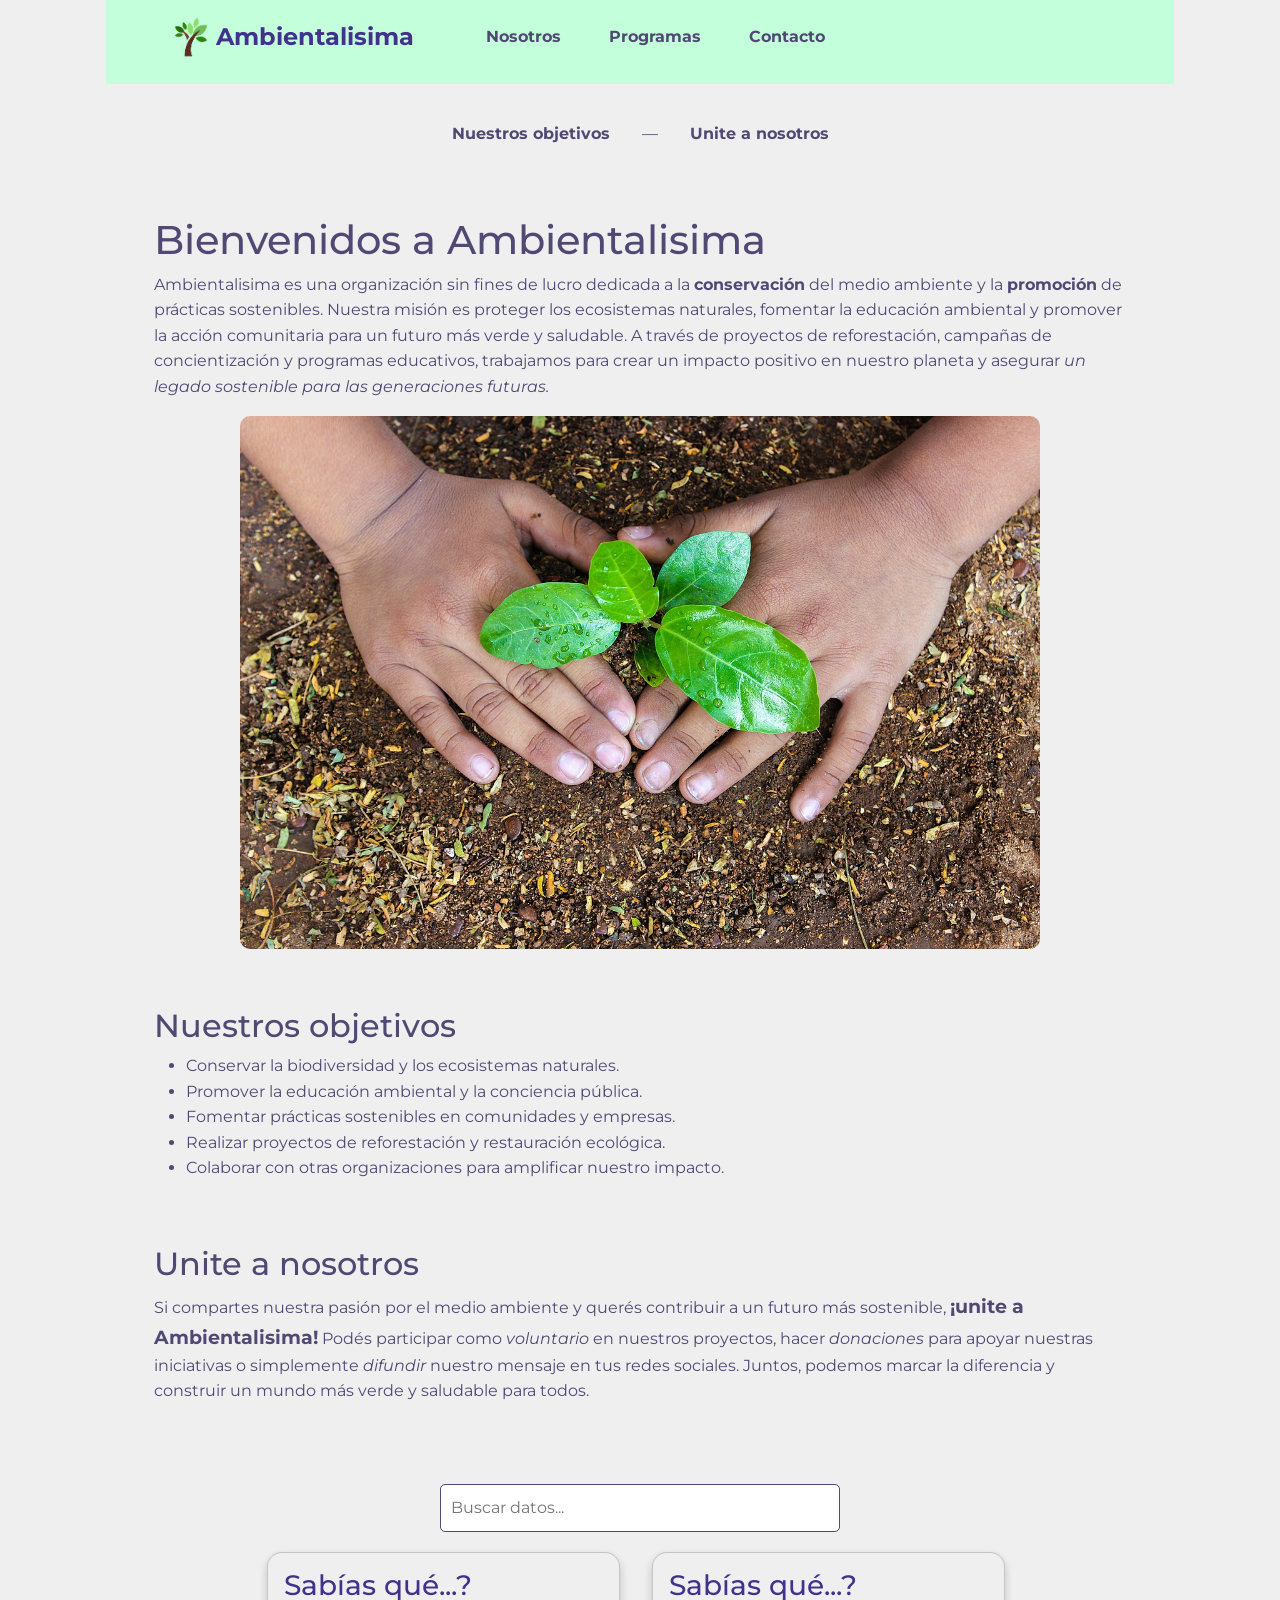
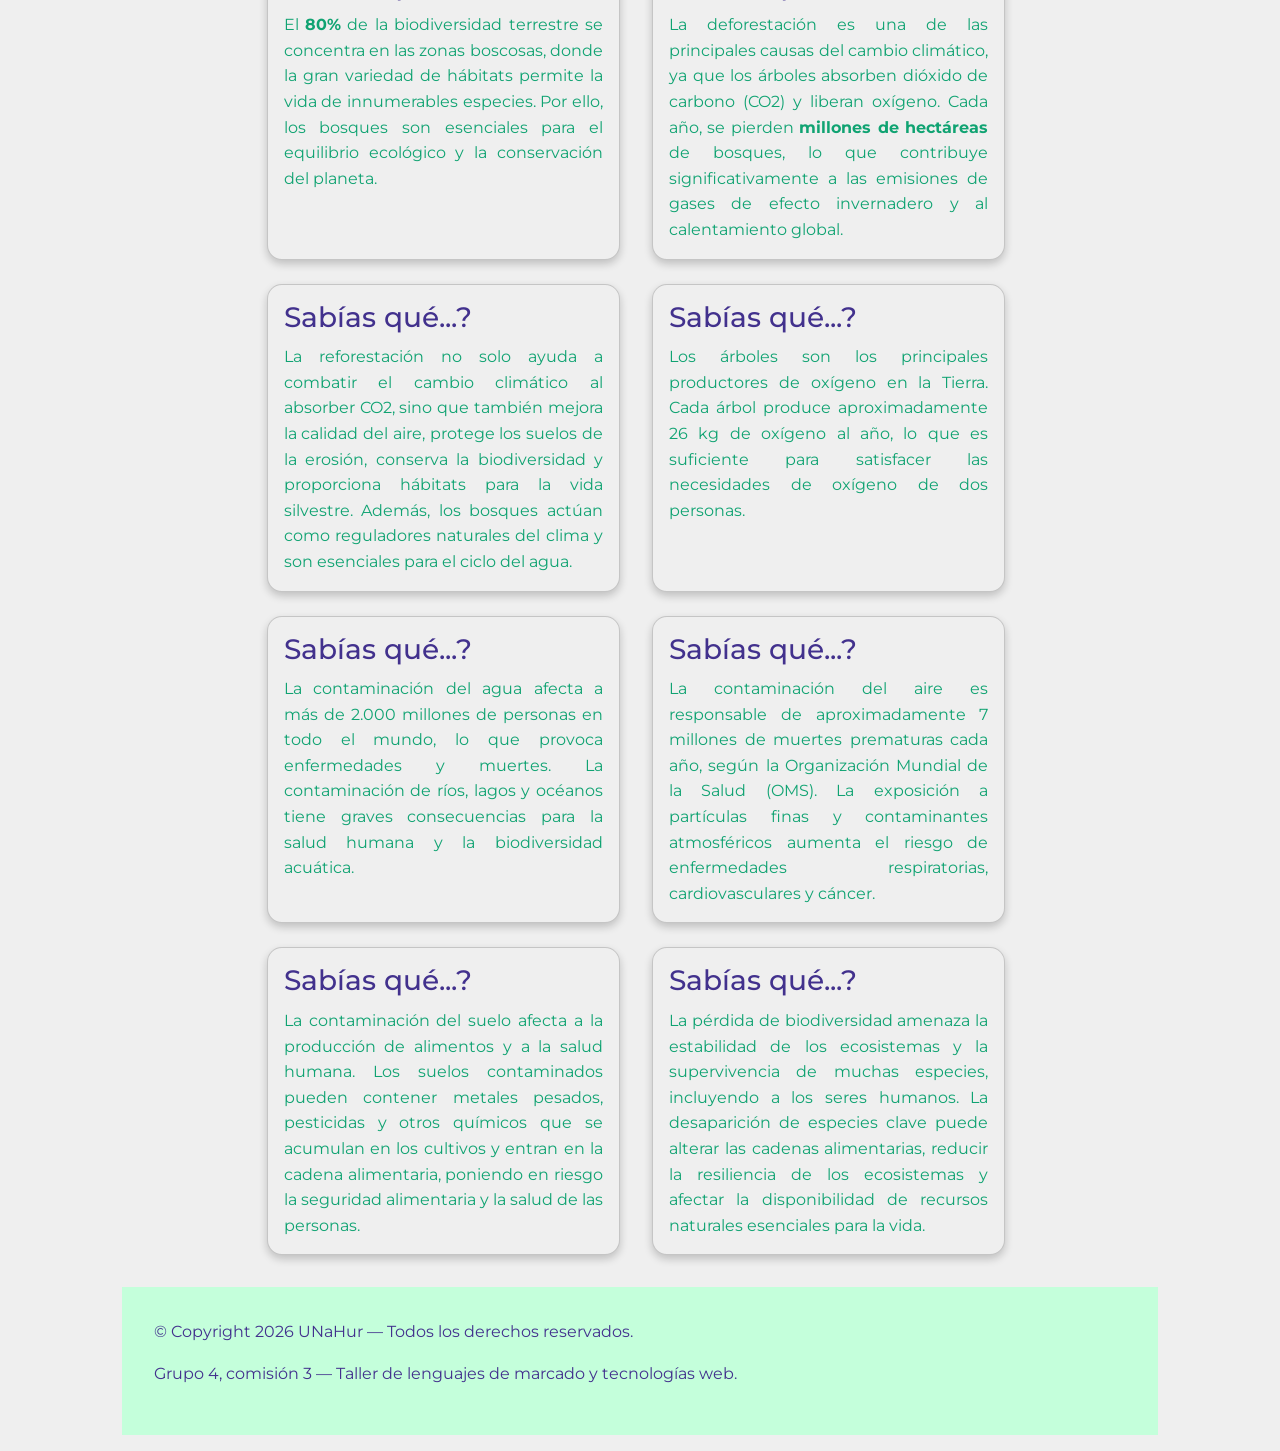
<file: index.html>
<!doctype html>
<html lang="es">
    <head>
        <meta charset="UTF-8" />
        <meta name="viewport" content="width=device-width, initial-scale=1.0" />
        <title>Ambientalisima</title>

        <link rel="preconnect" href="https://fonts.googleapis.com" />
        <link rel="preconnect" href="https://fonts.gstatic.com" crossorigin />
        <link
            href="https://fonts.googleapis.com/css2?family=Montserrat:ital,wght@0,100..900;1,100..900&display=swap"
            rel="stylesheet"
        />

        <link
            href="https://cdn.jsdelivr.net/npm/bootstrap@5.3.3/dist/css/bootstrap.min.css"
            rel="stylesheet"
        />
        <link rel="stylesheet" href="css/estilos.css" />
    </head>
    <body>
        <header>
            <nav class="navbar navbar-expand-lg navbar-light">
                <div class="container-fluid">
                    <a href="index.html">
                        <img
                            class="logo"
                            src="multimedia/imagenes/tree_icon.png"
                            alt="Logo de Ambientalisima"
                            height="50"
                            width="50"
                        />
                    </a>
                    <a class="navbar-brand" href="index.html">Ambientalisima</a>
                    <button
                        class="navbar-toggler"
                        type="button"
                        data-bs-toggle="collapse"
                        data-bs-target="#navbarNav"
                        aria-controls="navbarNav"
                        aria-expanded="false"
                        aria-label="Toggle navigation"
                    >
                        <span class="navbar-toggler-icon"></span>
                    </button>
                    <div class="collapse navbar-collapse" id="navbarNav">
                        <ul class="navbar-nav">
                            <li class="nav-item">
                                <a class="nav-link" href="nosotros.html"
                                    >Nosotros</a
                                >
                            </li>
                            <li class="nav-item">
                                <a class="nav-link" href="programas.html"
                                    >Programas</a
                                >
                            </li>
                            <li class="nav-item">
                                <a class="nav-link" href="contacto.html"
                                    >Contacto</a
                                >
                            </li>
                        </ul>
                    </div>
                </div>
            </nav>
        </header>

        <main>
            <nav id="secciones">
                <ul>
                    <li class="nav-item">
                        <a class="nav-link" href="#objetivos"
                            >Nuestros objetivos</a
                        >
                    </li>
                    <li><p>—</p></li>
                    <li class="nav-item">
                        <a class="nav-link" href="#unite">Unite a nosotros</a>
                    </li>
                </ul>
            </nav>
            <section>
                <h1 id="bienvenidos">Bienvenidos a Ambientalisima</h1>
                <p>
                    Ambientalisima es una organización sin fines de lucro
                    dedicada a la <strong>conservación</strong> del medio
                    ambiente y la <strong>promoción</strong> de prácticas
                    sostenibles. Nuestra misión es proteger los ecosistemas
                    naturales, fomentar la educación ambiental y promover la
                    acción comunitaria para un futuro más verde y saludable. A
                    través de proyectos de reforestación, campañas de
                    concientización y programas educativos, trabajamos para
                    crear un impacto positivo en nuestro planeta y asegurar
                    <em>un legado sostenible para las generaciones futuras.</em>
                </p>
                <img
                    class="imgCuerpo"
                    src="multimedia/imagenes/sapling_hands.jpg"
                    alt="Brote de árbol en manos de niño"
                    height="600"
                    width="800"
                />
            </section>
            <section>
                <h2 id="objetivos">Nuestros objetivos</h2>
                <ul>
                    <li>
                        Conservar la biodiversidad y los ecosistemas naturales.
                    </li>
                    <li>
                        Promover la educación ambiental y la conciencia pública.
                    </li>
                    <li>
                        Fomentar prácticas sostenibles en comunidades y
                        empresas.
                    </li>
                    <li>
                        Realizar proyectos de reforestación y restauración
                        ecológica.
                    </li>
                    <li>
                        Colaborar con otras organizaciones para amplificar
                        nuestro impacto.
                    </li>
                </ul>
            </section>
            <section>
                <h2 id="unite">Unite a nosotros</h2>
                <p>
                    Si compartes nuestra pasión por el medio ambiente y querés
                    contribuir a un futuro más sostenible,
                    <a href="contacto.html">¡unite a Ambientalisima!</a> Podés
                    participar como <em>voluntario</em> en nuestros proyectos,
                    hacer <em>donaciones</em> para apoyar nuestras iniciativas o
                    simplemente <em>difundir</em> nuestro mensaje en tus redes
                    sociales. Juntos, podemos marcar la diferencia y construir
                    un mundo más verde y saludable para todos.
                </p>
            </section>
        </main>

        <aside>
            <input type="text" id="buscador" placeholder="Buscar datos..." />
            <div class="container row row-cols-3 g-2">
                <article class="sabiasQue col card">
                    <h3 class="card-title">Sabías qué...?</h3>
                    <p class="card-text">
                        El <strong>80%</strong> de la biodiversidad terrestre se
                        concentra en las zonas boscosas, donde la gran variedad
                        de hábitats permite la vida de innumerables especies.
                        Por ello, los bosques son esenciales para el equilibrio
                        ecológico y la conservación del planeta.
                    </p>
                </article>
                <article class="sabiasQue col card">
                    <h3 class="card-title">Sabías qué...?</h3>
                    <p class="card-text">
                        La deforestación es una de las principales causas del
                        cambio climático, ya que los árboles absorben dióxido de
                        carbono (CO2) y liberan oxígeno. Cada año, se pierden
                        <strong>millones de hectáreas</strong>
                        de bosques, lo que contribuye significativamente a las
                        emisiones de gases de efecto invernadero y al
                        calentamiento global.
                    </p>
                </article>
                <article class="sabiasQue col card">
                    <h3 class="card-title">Sabías qué...?</h3>
                    <p class="card-text">
                        La reforestación no solo ayuda a combatir el cambio
                        climático al absorber CO2, sino que también mejora la
                        calidad del aire, protege los suelos de la erosión,
                        conserva la biodiversidad y proporciona hábitats para la
                        vida silvestre. Además, los bosques actúan como
                        reguladores naturales del clima y son esenciales para el
                        ciclo del agua.
                    </p>
                </article>
                <article class="sabiasQue col card">
                    <h3 class="card-title">Sabías qué...?</h3>
                    <p class="card-text">
                        Los árboles son los principales productores de oxígeno
                        en la Tierra. Cada árbol produce aproximadamente 26 kg
                        de oxígeno al año, lo que es suficiente para satisfacer
                        las necesidades de oxígeno de dos personas.
                    </p>
                </article>
                <article class="sabiasQue col card">
                    <h3 class="card-title">Sabías qué...?</h3>
                    <p class="card-text">
                        La contaminación del agua afecta a más de 2.000 millones
                        de personas en todo el mundo, lo que provoca
                        enfermedades y muertes. La contaminación de ríos, lagos
                        y océanos tiene graves consecuencias para la salud
                        humana y la biodiversidad acuática.
                    </p>
                </article>
                <article class="sabiasQue col card">
                    <h3 class="card-title">Sabías qué...?</h3>
                    <p class="card-text">
                        La contaminación del aire es responsable de
                        aproximadamente 7 millones de muertes prematuras cada
                        año, según la Organización Mundial de la Salud (OMS). La
                        exposición a partículas finas y contaminantes
                        atmosféricos aumenta el riesgo de enfermedades
                        respiratorias, cardiovasculares y cáncer.
                    </p>
                </article>
                <article class="sabiasQue col card">
                    <h3 class="card-title">Sabías qué...?</h3>
                    <p class="card-text">
                        La contaminación del suelo afecta a la producción de
                        alimentos y a la salud humana. Los suelos contaminados
                        pueden contener metales pesados, pesticidas y otros
                        químicos que se acumulan en los cultivos y entran en la
                        cadena alimentaria, poniendo en riesgo la seguridad
                        alimentaria y la salud de las personas.
                    </p>
                </article>
                <article class="sabiasQue col card">
                    <h3 class="card-title">Sabías qué...?</h3>
                    <p class="card-text">
                        La pérdida de biodiversidad amenaza la estabilidad de
                        los ecosistemas y la supervivencia de muchas especies,
                        incluyendo a los seres humanos. La desaparición de
                        especies clave puede alterar las cadenas alimentarias,
                        reducir la resiliencia de los ecosistemas y afectar la
                        disponibilidad de recursos naturales esenciales para la
                        vida.
                    </p>
                </article>
            </div>
        </aside>

        <footer>
            <p>© Copyright 2026 UNaHur — Todos los derechos reservados.</p>
            <p>
                Grupo 4, comisión 3 — Taller de lenguajes de marcado y
                tecnologías web.
            </p>
        </footer>
        <script src="https://cdn.jsdelivr.net/npm/bootstrap@5.3.3/dist/js/bootstrap.bundle.min.js"></script>
        <script src="js/buscador.js"></script>
    </body>
</html>
</file>
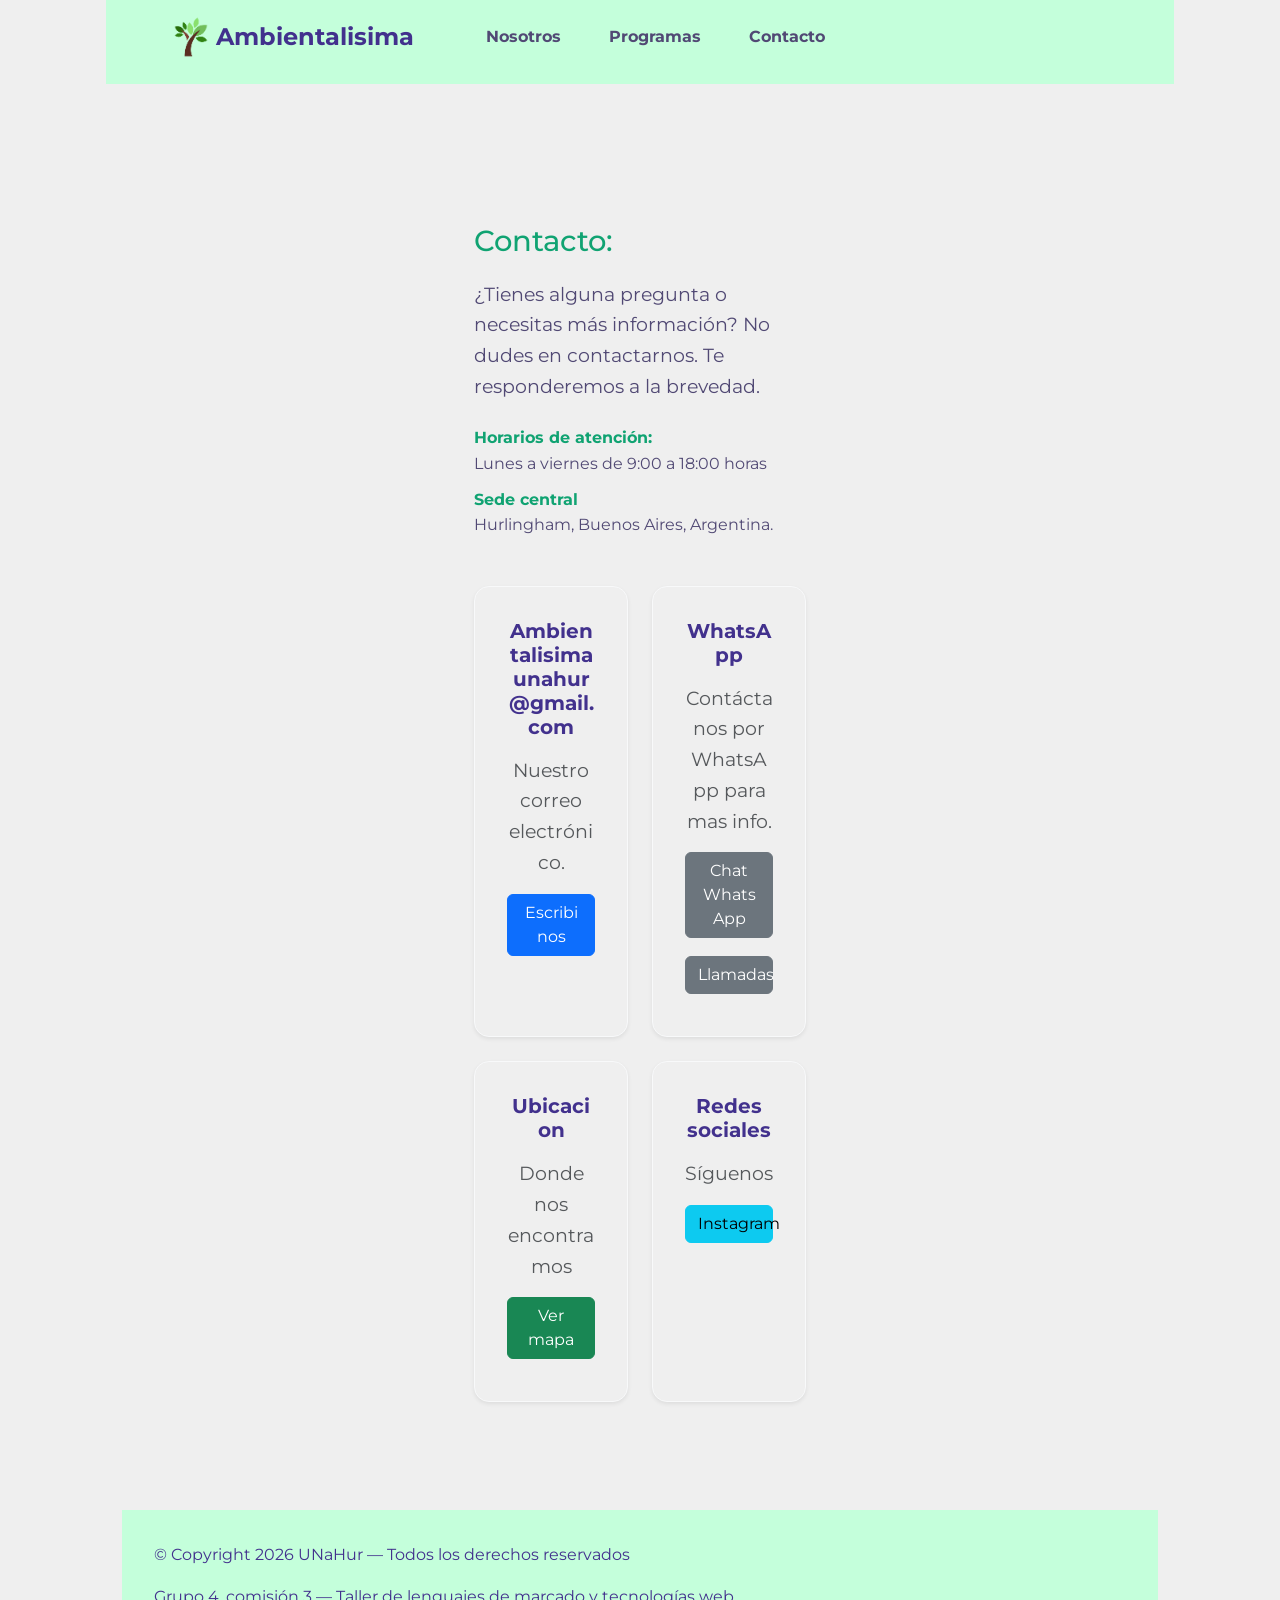
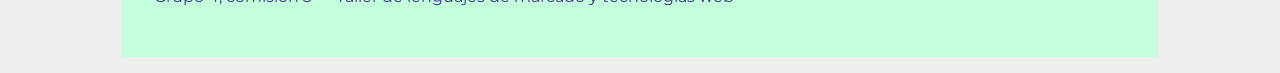
<file: contacto.html>
<!doctype html>
<html lang="es">
    <head>
        <meta charset="UTF-8" />
        <meta name="viewport" content="width=device-width, initial-scale=1.0" />
        <title>Contacto — Ambientalisima</title>

        <link rel="preconnect" href="https://fonts.googleapis.com" />
        <link rel="preconnect" href="https://fonts.gstatic.com" crossorigin />
        <link
            href="https://fonts.googleapis.com/css2?family=Montserrat:ital,wght@0,100..900;1,100..900&display=swap"
            rel="stylesheet"
        />

        <link
            href="https://cdn.jsdelivr.net/npm/bootstrap@5.3.3/dist/css/bootstrap.min.css"
            rel="stylesheet"
        />
        <link rel="stylesheet" href="css/estilos.css" />
    </head>
    <body>
        <header>
            <nav class="navbar navbar-expand-lg navbar-light">
                <div class="container-fluid">
                    <a href="index.html">
                        <img
                            class="logo"
                            src="multimedia/imagenes/tree_icon.png"
                            alt="Logo de Ambientalisima"
                            height="50"
                            width="50"
                        />
                    </a>
                    <a class="navbar-brand" href="index.html">Ambientalisima</a>
                    <button
                        class="navbar-toggler"
                        type="button"
                        data-bs-toggle="collapse"
                        data-bs-target="#navbarNav"
                        aria-controls="navbarNav"
                        aria-expanded="false"
                        aria-label="Toggle navigation"
                    >
                        <span class="navbar-toggler-icon"></span>
                    </button>
                    <div class="collapse navbar-collapse" id="navbarNav">
                        <ul class="navbar-nav">
                            <li class="nav-item">
                                <a class="nav-link" href="nosotros.html"
                                    >Nosotros</a
                                >
                            </li>
                            <li class="nav-item">
                                <a class="nav-link" href="programas.html"
                                    >Programas</a
                                >
                            </li>
                            <li class="nav-item">
                                <a class="nav-link" href="contacto.html"
                                    >Contacto</a
                                >
                            </li>
                        </ul>
                    </div>
                </div>
            </nav>
        </header>

        <main>
            <!-- contenedor de bootstrap para centrar el contenido y darle un margen superior -->
            <div class="container mt-5">
                <div class="row">    <!-- comentario de ayuda activa la grilla y alinea las columnas hacia los costados-->
                     <div class="col-12 col-md-8 mx-auto"> <!--es lo que hace que el sitio sea responsivo. En celular-->
                        
            <section id="contacto">  
                <h1>Contacto:</h1>
                <p class="lead"> 
                    <strong>¿Tienes alguna pregunta o necesitas más información? No
                        dudes en contactarnos. Te responderemos a la
                        brevedad.</strong></p>

                        <div class="info-dl my-4">
                            <dl>                                                   <!--lista de descripción sin viñeta ni numeros-->
                                <dt>Horarios de atención:</dt>
                                <dd>Lunes a viernes de 9:00 a 18:00 horas</dd>    
                                <dt>Sede central</dt>                              <!--lista de termino o titulo a definir dentro de una lista-->
                                <dd>Hurlingham, Buenos Aires, Argentina.</dd>      <!--detalle descrpcion o respuesta de una (dt) -->
                            </dl>
                        </div>

                  <!--tarjeta de contacto -->
            <div id="canales-contacto" class="row g-4 mt-2">  <!--g-4 espacia las tarjetas para que no se peguen en celulares-->
               <div class="col-12 col-md-6">
                   <div class="card h-100 border-light shadow-sm">
                       <div class="card-body text-center">
                        <h5 class="card-title fw-bold">Ambientalisimaunahur@gmail.com</h5>
                        <p class="card-text text-muted my-3">Nuestro correo electrónico.</p> 
                            <a id="correo" href="mailto:Ambientalisimaunahur@gmail.com" class=" btn btn-primary w-100" rel="noopener noreferrer">Escribinos</a>
                       </div>
                   </div>
               </div>    
                <!--tarjeta de tel-->
            <div class="col-12 col-md-6">
                <div class="card h-100 border-light shadow-sm">
                    <div class="card-body text-center">
                        <h5 class="card-title fw-bold">WhatsApp</h5>
                        <p class="card-text text-muted my-3">Contáctanos por WhatsApp para mas info.</p>
                        <a id="whatsapp" href="https://wa.me/541128832372" class="btn btn-secondary w-100" target="_blank" rel="noopener noreferrer">Chat WhatsApp</a>
                              <!-- agrego boton en tarjeta con teléfono para cumplir con parte 1 (href=tel:)-->
                        <a id="telefono" href="tel:+541128832372" class="btn btn-secondary w-100 text-nowrap mt-2" rel="noopener noreferrer">Llamadas</a>
                    </div>
                </div>
            </div>
              <!--tarjeta de ubicacion-->                  <!--quitar text-nowrap, si achico la pantalla deforma la targeta-->
            <div class="col-12 col-md-6">
                <div class="card h-100 border-light shadow-sm">
                    <div class="card-body text-center">
                        <h5 class="card-title fw-bold">Ubicacion</h5>
                        <p class="card-text text-muted my-3">Donde nos encontramos</p>
                        <a id="como-llegar" href="https://maps.google.com" class="btn btn-success w-100" target="_blank" rel="noopener noreferrer">Ver mapa</a>
                    </div>
                </div>
            </div>
                <!--tarjeta de redes sociales-->
            <div class="col-12 col-md-6">
                <div class="card h-100 border-light shadow-sm">
                    <div class="card-body text-center">
                        <h5 class="card-title fw-bold">Redes sociales</h5>
                        <p class="card-text text-muted my-3">Síguenos</p>
                        <a id="instagram" href="https://www.instagram.com/ambientalisimaunahur" class="btn btn-info w-100 text-nowrap" target="_blank" rel="noopener noreferrer">Instagram</a>
                    </div>
                </div>
            </div> 
            </section>
                    </div>
                </div>
            </div>

        </main>

        <footer>
            <p>© Copyright 2026 UNaHur — Todos los derechos reservados</p>
            <p>
                Grupo 4, comisión 3 — Taller de lenguajes de marcado y
                tecnologías web
            </p>
        </footer>
        <script src="https://cdn.jsdelivr.net/npm/bootstrap@5.3.3/dist/js/bootstrap.bundle.min.js"></script>
    </body>
</html>
</file>
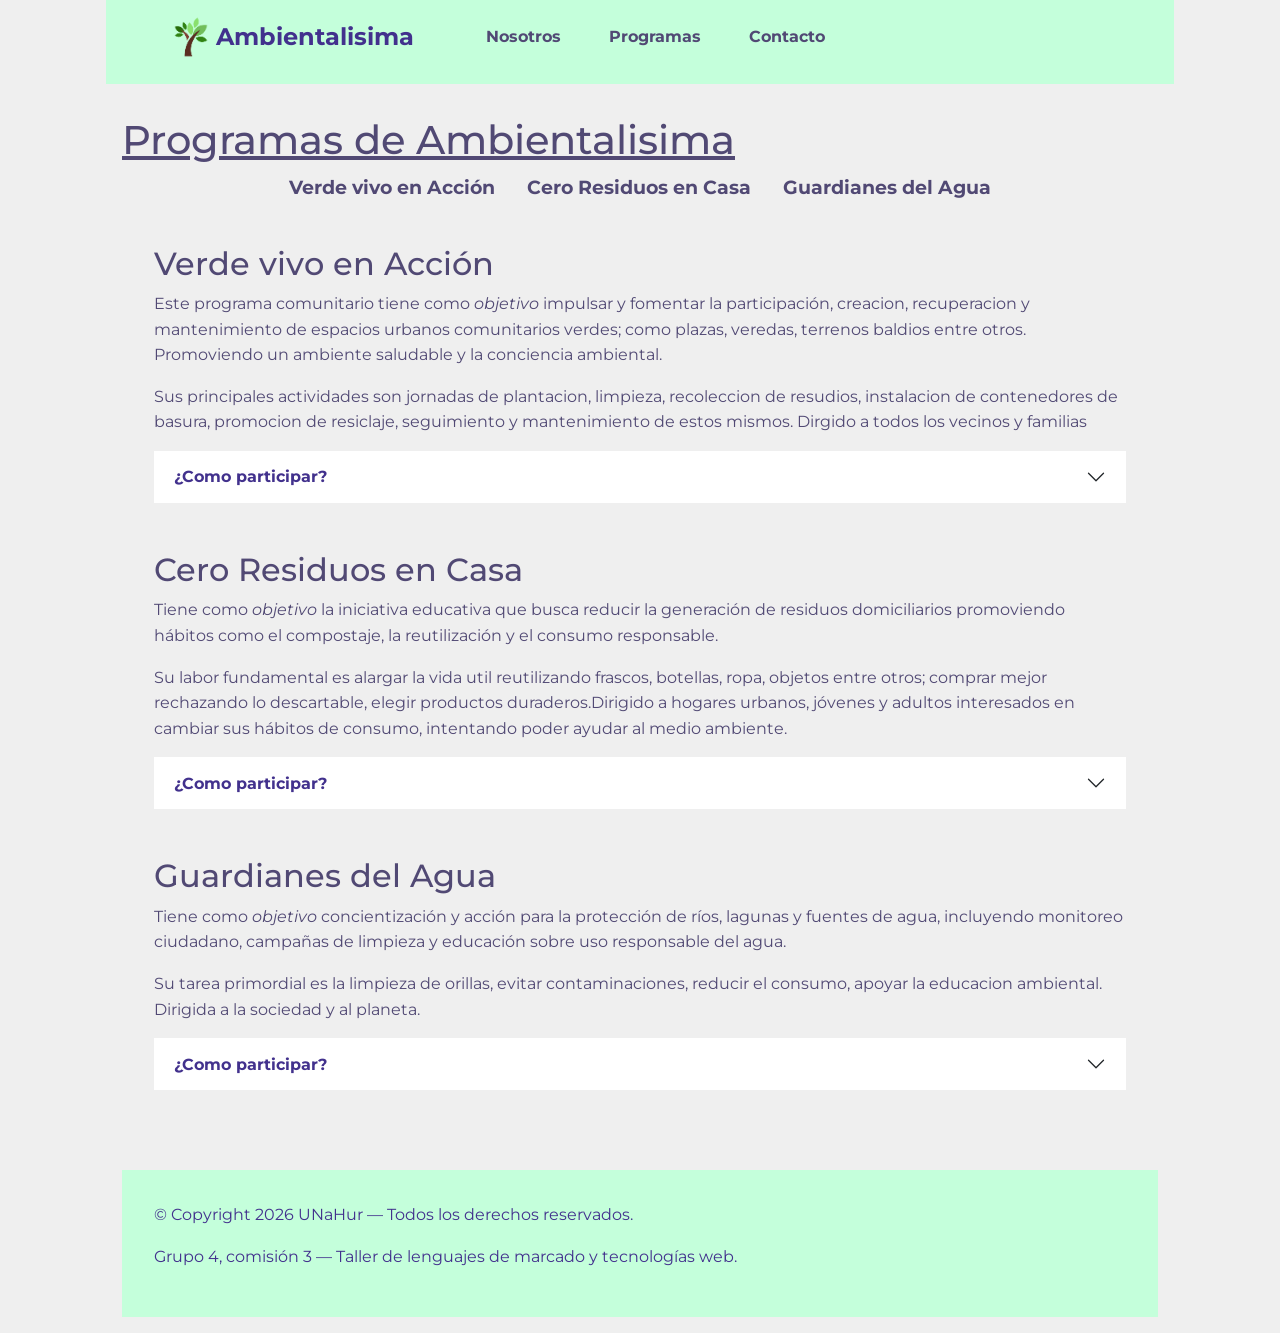
<file: programas.html>
<!doctype html>
<html lang="es">
    <head>
        <meta charset="UTF-8" />
        <meta name="viewport" content="width=device-width, initial-scale=1.0" />
        <title>Programas — Ambientalisima</title>

        <link rel="preconnect" href="https://fonts.googleapis.com" />
        <link rel="preconnect" href="https://fonts.gstatic.com" crossorigin />
        <link
            href="https://fonts.googleapis.com/css2?family=Montserrat:ital,wght@0,100..900;1,100..900&display=swap"
            rel="stylesheet"
        />

        <link
            href="https://cdn.jsdelivr.net/npm/bootstrap@5.3.3/dist/css/bootstrap.min.css"
            rel="stylesheet"
        />
        <link rel="stylesheet" href="css/estilos.css" />
    </head>
    <body>
        <header>
            <nav class="navbar navbar-expand-lg navbar-light">
                <div class="container-fluid">
                    <a href="index.html">
                        <img
                            class="logo"
                            src="multimedia/imagenes/tree_icon.png"
                            alt="Logo de Ambientalisima"
                            height="50"
                            width="50"
                        />
                    </a>
                    <a class="navbar-brand" href="index.html">Ambientalisima</a>
                    <button
                        class="navbar-toggler"
                        type="button"
                        data-bs-toggle="collapse"
                        data-bs-target="#navbarNav"
                        aria-controls="navbarNav"
                        aria-expanded="false"
                        aria-label="Toggle navigation"
                    >
                        <span class="navbar-toggler-icon"></span>
                    </button>
                    <div class="collapse navbar-collapse" id="navbarNav">
                        <ul class="navbar-nav">
                            <li class="nav-item">
                                <a class="nav-link" href="nosotros.html"
                                    >Nosotros</a
                                >
                            </li>
                            <li class="nav-item">
                                <a class="nav-link" href="programas.html"
                                    >Programas</a
                                >
                            </li>
                            <li class="nav-item">
                                <a class="nav-link" href="contacto.html"
                                    >Contacto</a
                                >
                            </li>
                        </ul>
                    </div>
                </div>
            </nav>
        </header>
        <main>
            <h1 id="Programas">Programas de Ambientalisima</h1>
            <nav id="secciones">
                <a href="#programa1">Verde vivo en Acción</a>
                <a href="#programa2">Cero Residuos en Casa</a>
                <a href="#programa3">Guardianes del Agua</a>
            </nav>
            <section>
                <h2 id="programa1">Verde vivo en Acción</h2>
                <p>
                    Este programa comunitario tiene como
                    <em>objetivo</em> impulsar y fomentar la participación,
                    creacion, recuperacion y mantenimiento de espacios urbanos
                    comunitarios verdes; como plazas, veredas, terrenos baldios
                    entre otros. Promoviendo un ambiente saludable y la
                    conciencia ambiental.
                </p>
                <p>
                    Sus principales actividades son jornadas de plantacion,
                    limpieza, recoleccion de resudios, instalacion de
                    contenedores de basura, promocion de resiclaje, seguimiento
                    y mantenimiento de estos mismos. Dirgido a todos los vecinos
                    y familias
                </p>

                <div class="accordion accordion-flush">
                    <div class="accordion-item">
                        <h2 class="accordion-header">
                            <button
                                class="accordion-button collapsed"
                                type="button"
                                data-bs-toggle="collapse"
                                data-bs-target="#flush-collapseOne"
                                aria-expanded="false"
                                aria-controls="flush-collapseOne"
                            >
                                ¿Como participar?
                            </button>
                        </h2>
                        <div
                            id="flush-collapseOne"
                            class="accordion-collapse collapse"
                            data-bs-parent="#accordionFlushExample"
                        >
                            <div class="accordion-body">
                                <ol class="mb-0">
                                    <li>
                                        Inscribirse en jornadas mensuales de
                                        voluntariado.
                                    </li>
                                    <li>
                                        Proponer espacios a intervenir en el
                                        barrio.
                                    </li>
                                    <li>
                                        Donar plantas, herramientas o materiales
                                        de ayuda.
                                    </li>
                                </ol>
                            </div>
                        </div>
                    </div>
                </div>
            </section>
            <section>
                <h2 id="programa2">Cero Residuos en Casa</h2>
                <p>
                    Tiene como <em>objetivo</em> la iniciativa educativa que
                    busca reducir la generación de residuos domiciliarios
                    promoviendo hábitos como el compostaje, la reutilización y
                    el consumo responsable.
                </p>
                <p>
                    Su labor fundamental es alargar la vida util reutilizando
                    frascos, botellas, ropa, objetos entre otros; comprar mejor
                    rechazando lo descartable, elegir productos
                    duraderos.Dirigido a hogares urbanos, jóvenes y adultos
                    interesados en cambiar sus hábitos de consumo, intentando
                    poder ayudar al medio ambiente.
                </p>

                <div class="accordion accordion-flush">
                    <div class="accordion-item">
                        <h2 class="accordion-header">
                            <button
                                class="accordion-button collapsed"
                                type="button"
                                data-bs-toggle="collapse"
                                data-bs-target="#flush-collapseTwo"
                                aria-expanded="false"
                                aria-controls="flush-collapseTwo"
                            >
                                ¿Como participar?
                            </button>
                        </h2>
                        <div
                            id="flush-collapseTwo"
                            class="accordion-collapse collapse"
                            data-bs-parent="#accordionFlushExample"
                        >
                            <div class="accordion-body">
                                <ol class="mb-0">
                                    <li>
                                        Compartir avances en redes y grupos
                                        comunitarios incitando a que los demas
                                        empiecen este cambio.
                                    </li>
                                    <li>
                                        Sumarse a desafíos mensuales (ej: “30
                                        días sin plástico”).
                                    </li>
                                    <li>
                                        Separar obejtos resiclables, y/o hacer
                                        compostaje.
                                    </li>
                                </ol>
                            </div>
                        </div>
                    </div>
                </div>
            </section>
            <section>
                <h2 id="programa3">Guardianes del Agua</h2>
                <p>
                    Tiene como <em>objetivo</em> concientización y acción para
                    la protección de ríos, lagunas y fuentes de agua, incluyendo
                    monitoreo ciudadano, campañas de limpieza y educación sobre
                    uso responsable del agua.
                </p>
                <p>
                    Su tarea primordial es la limpieza de orillas, evitar
                    contaminaciones, reducir el consumo, apoyar la educacion
                    ambiental. Dirigida a la sociedad y al planeta.
                </p>

                <div class="accordion accordion-flush">
                    <div class="accordion-item">
                        <h2 class="accordion-header">
                            <button
                                class="accordion-button collapsed"
                                type="button"
                                data-bs-toggle="collapse"
                                data-bs-target="#flush-collapseThree"
                                aria-expanded="false"
                                aria-controls="flush-collapseThree"
                            >
                                ¿Como participar?
                            </button>
                        </h2>
                        <div
                            id="flush-collapseThree"
                            class="accordion-collapse collapse"
                            data-bs-parent="#accordionFlushExample"
                        >
                            <div class="accordion-body">
                                <ol class="mb-0">
                                    <li>
                                        Consumir apropiedamente, sin contaminar,
                                        ni desperdicar.
                                    </li>
                                    <li>
                                        Unirse a campañas de limpieza de
                                        riberas.
                                    </li>
                                    <li>
                                        Reportar problemas ambientales
                                        locales(ej:"Perdidas").
                                    </li>
                                </ol>
                            </div>
                        </div>
                    </div>
                </div>
            </section>
        </main>
        <footer>
            <p>© Copyright 2026 UNaHur — Todos los derechos reservados.</p>
            <p>
                Grupo 4, comisión 3 — Taller de lenguajes de marcado y
                tecnologías web.
            </p>
        </footer>
        <script src="https://cdn.jsdelivr.net/npm/bootstrap@5.3.3/dist/js/bootstrap.bundle.min.js"></script>
    </body>
</html>
</file>
<file: css/estilos.css>
/* ESTILOS GENERALES DE TODA LA PAGINA */

* {
    box-sizing: border-box;
    margin: 0;
    padding: 0;
}

/* DEFINICION VARIABLES COLOR DE TODA LA PAGINA */
:root {
    --color-texto: #514974;
    --color-texto-fuerte: #42318d;
    --color-acento: #10a372;
    --color-fondo: #efefef;
    --color-fondo-alternativo: #c4ffdb;

    --fuente-principal: "Montserrat", sans-serif;
}

main {
    padding: 2rem 1rem;
}

body {
    background-color: var(--color-fondo);

    font-family: var(--fuente-principal);
    color: var(--color-texto);
    font-size: 1rem;
    line-height: 1.6;

    max-width: 1100px;
    margin: 0 auto;
    padding: 0 1rem;
}

header {
    background-color: var(--color-fondo-alternativo);
    color: var(--color-texto-fuerte);
    padding: 0.2rem 3rem; /*padding y margin (arriba y abajo, izquierda y derecha)*/
    display: flex;
    position: sticky;
    top: 0px;
    z-index: 100;
}

footer {
    color: var(--color-texto-fuerte);
    background-color: var(--color-fondo-alternativo);
    padding: 2rem;
    margin: 1rem;
}

section {
    padding: 1rem;
    margin: 1rem;
}

article {
    padding: 1rem;
    margin: 1rem;
}

/* ESTILOS PARA NAV */
nav ul {
    list-style: none; /* Elimina los puntos */
    display: flex;
    gap: 2rem;
    padding: 5px;
}

.nav-item,
.nav-link {
    text-decoration: none; /* Elimina el subrayado de los enlaces */
    color: var(--color-texto);
    font-weight: bold; /*texto de los enlaces sea más destacado */
}

.navbar-brand {
    font-size: 1.5rem;
    font-weight: bold;
    color: var(--color-texto-fuerte);
    text-decoration: none;
    padding-right: 3rem;
}

/* ESTILOS PARA HOVER (INDICA QUE ES UN ENLACE/LINK) */
.nav-link:hover,
.navbar-brand:hover {
    color: var(--color-acento);
}

/* 
=====================================================
SECCION CONTATO (RODRIGO) ESTILOS GENERALES CONTACTO
=====================================================
*/
/* padding y margin contacto */
#contacto {
    padding: 30px;
    border-radius: 50px;
    max-width: 600px;
    margin: 30px auto;
}

#contacto h1 {
    /* titulo principal de contacto modificado con unidades rem */
    font-size: 1.8rem;
    color: var(--color-acento);
    margin-bottom: 20px;
}

#contacto h2 {
    color: var(--color-acento);
    font-size: 2rem;
    margin-bottom: 20px;
}

#contacto h3 {
    color: var(--color-acento);
    font-size: 1.5rem;
    margin-bottom: 10px;
    margin-top: 20px; /* Agrega espacio entre el horario y la sección de contacto */
}
/* margin y padding para los parrafos */
#contacto p {
    margin-bottom: 20px;
    font-size: 1.2rem;
    color: var(--color-texto);
}
#correo:hover,
#telefono:hover,
#whatsapp:hover,
#instagram:hover,
#como-llegar:hover {
    color: var(--color-acento);
}

.info-dl dl dt {
    font-weight: bold;
    color: var(--color-acento); /*variablae de pagina global*/
    margin-top: 10px;
}

.info-dl dd {
    margin-left: 0; /*alinea texto izquierda*/
    margin-bottom: 10px;
    color: var(--color-texto);
}

/*
==================================
SECCION INDEX (YACO) ESTILOS 
==================================
*/

#secciones {
    text-align: center;
    margin-bottom: 10px;
    display: flex;
    justify-content: center;
    gap: 2rem;
}

#buscador {
    display: block;
    margin: 0 auto 20px auto;
    padding: 10px;
    width: 100%;
    max-width: 400px;
    border-radius: 5px;
    border: 1px solid var(--color-texto);
}

.container {
    display: flex;
    flex-wrap: wrap;
    flex: 1 1 100%;
    justify-content: center;
}

.sabiasQue {
    color: var(--color-acento);
    font-size: 1rem;
    text-align: justify;
}

.imgCuerpo {
    display: block;
    margin: 10px auto;
    border-radius: 10px;
    max-width: 100%;
    height: auto;
}

.card {
    background-color: var(--color-fondo);
    padding: 1rem;
    border-radius: 15px;
    box-shadow: 0 4px 8px rgba(0, 0, 0, 0.2);
}

.card-title {
    color: var(--color-texto-fuerte);
    margin-bottom: 10px;
}

.imgParticipante {
    width: 120px;
    height: auto;
    border-radius: 50%;
}

/* 
==================================
SECCION PROGRAMAS (SOFIA) ESTILOS 
==================================
*/
#Programas {
    text-decoration: underline;
}

a {
    text-decoration: none;
    color: var(--color-texto);
    font-size: 1.2rem;
    margin-bottom: 10px;
    gap: 1rem;
    font-weight: bold;
}

a:hover {
    color: var(--color-acento);
    text-decoration: none;
}

#navProgramas {
    display: flex;
    flex-direction: wrap;
    justify-content: center;
    gap: 3rem;
    margin-bottom: 20px;
}

.mb-0 {
    color: var(--color-texto-fuerte);
    font-style: italic;
}

.accordion-button {
    color: var(--color-texto-fuerte);
    font-weight: bold;
}
</file>
